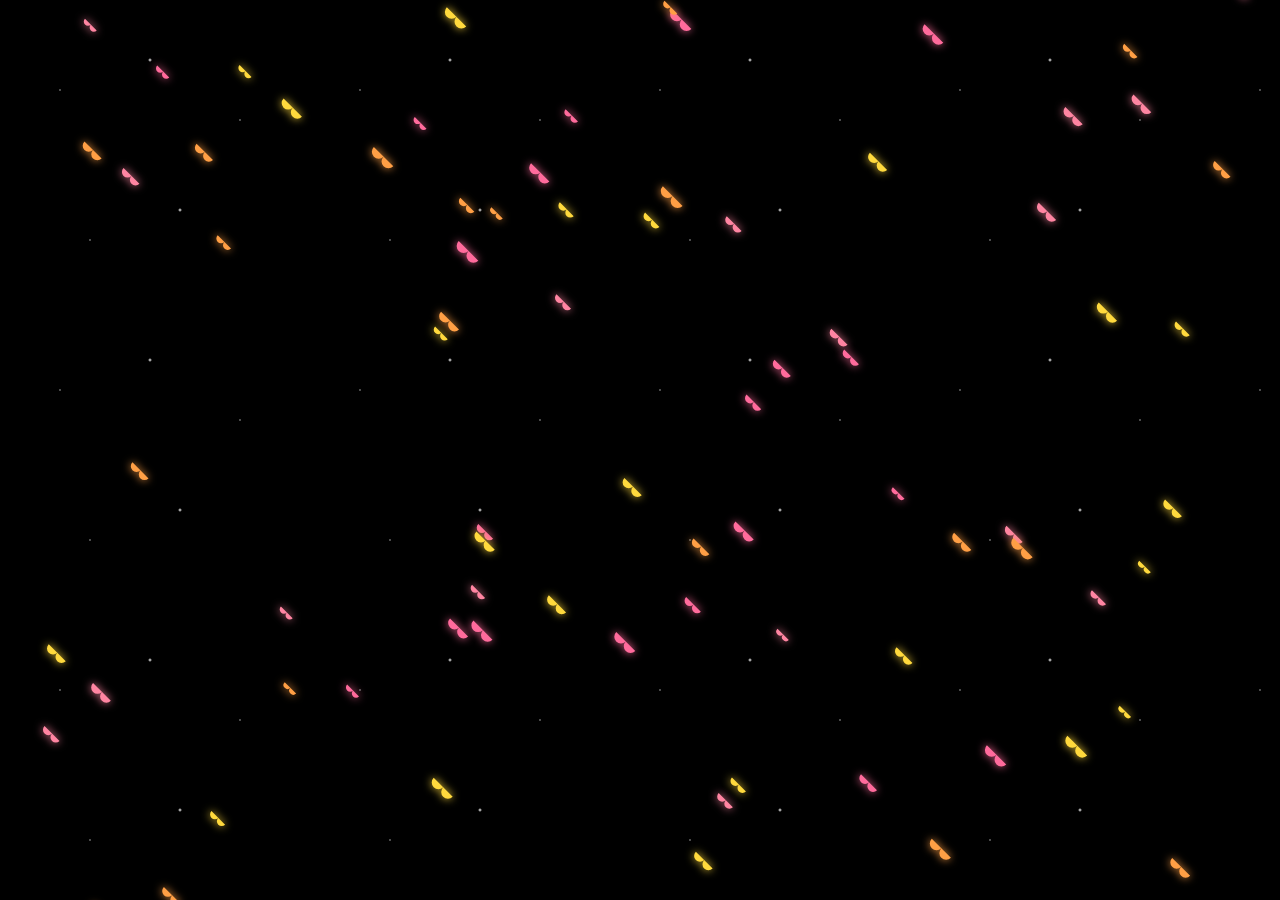
<file: Index.html>
<!DOCTYPE html>
<html lang="en">
<head>
<meta charset="UTF-8">
<title>For Vidhi 💖</title>

<link rel="stylesheet" href="style.css">

</head>
<body>

<!-- Music -->
<audio id="music" src="music.mp3" loop></audio>

<!-- Stars -->
<div class="stars"></div>

<!-- Hearts Canvas -->
<canvas id="bg"></canvas>

<!-- Intro Box -->
<div id="intro">

  <h1 id="name">VIDHI</h1>

  <p id="subtitle"></p>

  <div id="heartBtn">
    ❤️
  </div>

  <p id="clickText">Click Here, Birthday Girl ✨</p>

</div>

<script src="script.js"></script>
</body>
</html>
</file>
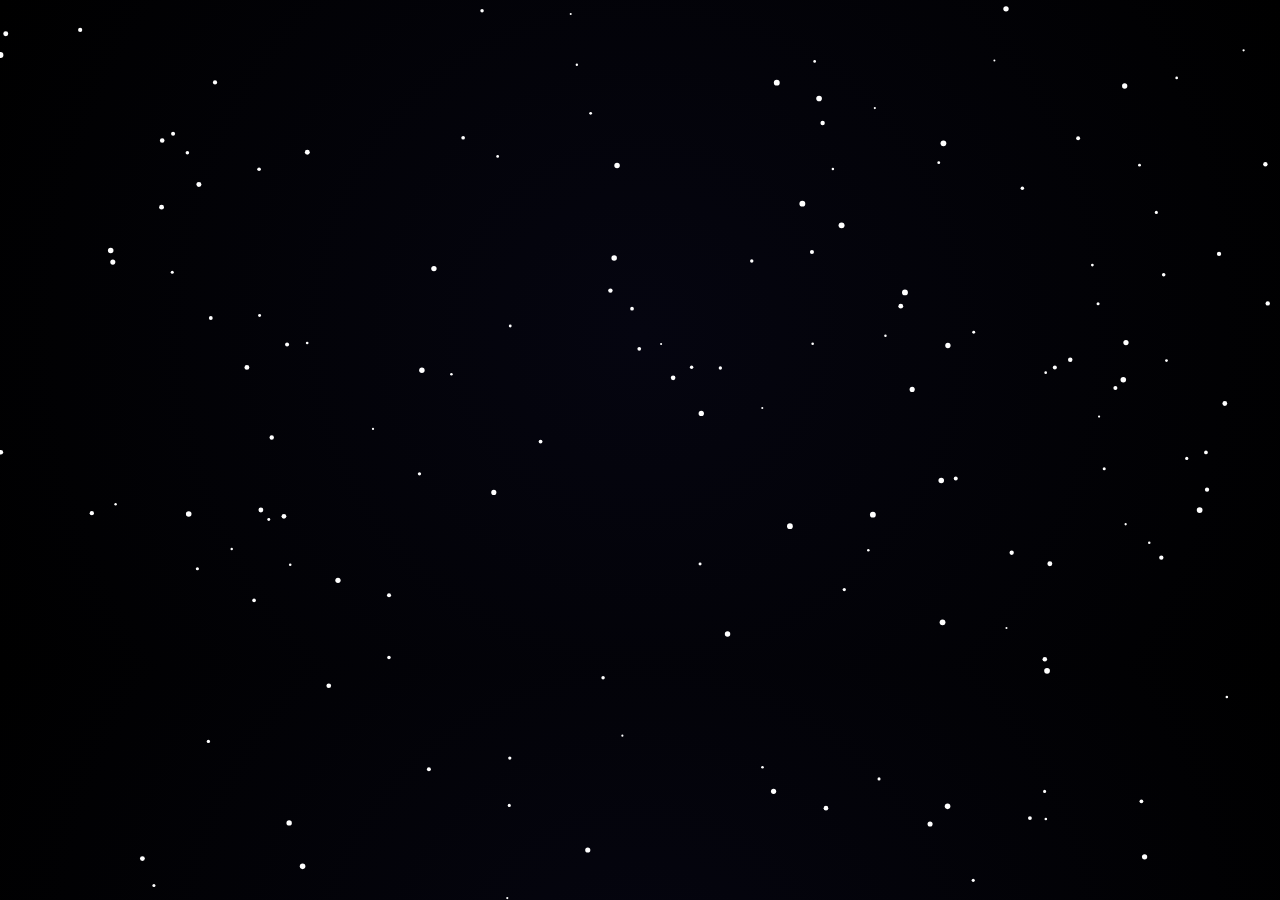
<file: page2.html>
<!DOCTYPE html>
<html lang="en">
<head>
  <meta charset="UTF-8">
  <title>For Vidhi ✨</title>
  <link rel="stylesheet" href="page2.css">
</head>

<body>

  <!-- Stars -->
  <canvas id="stars"></canvas>

  <!-- Music -->
  <audio id="music" src="music.mp3" loop></audio>

  <!-- Main -->
  <div id="main">
    <h1>✨ For Vidhi ✨</h1>

    <div id="slideshow" class="card">
      <img id="slide" src="photos/pic1.jpg">
      <p id="caption"></p>
    </div>
  </div>

  <!-- Final Screen -->
  <div id="finalScreen">
    <h2 id="finalMessage"></h2>
    <button id="replayBtn">🔁 Watch Again</button>
  </div>

  <script src="page2.js"></script>
</body>
</html>
</file>
<file: page2.css>
body {
  margin: 0;
  background: radial-gradient(circle, #050510, #000);
  color: #ffd700;
  font-family: Georgia, serif;
  overflow: hidden;
  text-align: center;
}

#stars {
  position: fixed;
  inset: 0;
  z-index: 0;
}

#main {
  position: relative;
  z-index: 2;
  margin-top: 40px;
  opacity: 0;
  animation: fadeIn 2s forwards;
}

@keyframes fadeIn {
  to { opacity: 1; }
}

h1 {
  font-size: 42px;
  text-shadow: 0 0 20px gold;
}

.card {
  width: 320px;
  margin: 30px auto;
  padding: 15px;
  border-radius: 25px;
  background: rgba(0,0,0,0.7);
  border: 3px solid gold;
  box-shadow: 0 0 40px gold;
}

#slide {
  width: 100%;
  border-radius: 20px;
  transition: opacity 0.8s ease, transform 0.4s ease;
}

.fade {
  opacity: 0;
}

#caption {
  margin-top: 15px;
  font-size: 18px;
  color: #ffebaa;
  min-height: 24px;
}

#finalScreen {
  position: fixed;
  inset: 0;
  background: radial-gradient(circle, #050510, #000);
  display: flex;
  flex-direction: column;
  justify-content: center;
  align-items: center;
  opacity: 0;
  pointer-events: none;
  transition: opacity 2s;
  z-index: 5;
}

#finalScreen.show {
  opacity: 1;
  pointer-events: all;
}

#finalMessage {
  font-size: 26px;
  text-shadow: 0 0 25px gold;
}

#replayBtn {
  margin-top: 40px;
  padding: 12px 25px;
  border-radius: 25px;
  border: none;
  background: linear-gradient(45deg, pink, gold);
  cursor: pointer;
}
.zoom {
  transform: scale(1.05);
}
</file>
<file: style.css>
/* Reset */

body{
  margin:0;
  background:black;
  overflow:hidden;
  font-family:'Segoe UI',sans-serif;
  color:white;
}

/* Stars Background */

.stars{
  position:fixed;
  inset:0;
  background:
    radial-gradient(1px 1px at 20% 30%, white, transparent),
    radial-gradient(1px 1px at 80% 40%, white, transparent),
    radial-gradient(2px 2px at 60% 70%, white, transparent),
    radial-gradient(1px 1px at 30% 80%, white, transparent),
    radial-gradient(2px 2px at 50% 20%, white, transparent);
  background-size:300px 300px;
  animation:twinkle 4s infinite alternate;
  z-index:-2;
}

@keyframes twinkle{
  from{opacity:.4;}
  to{opacity:1;}
}

/* Canvas */

#bg{
  position:absolute;
  inset:0;
  z-index:-1;
}

/* Intro Box */

#intro{
  width:100vw;
  height:100vh;

  display:flex;
  flex-direction:column;
  justify-content:center;
  align-items:center;

  text-align:center;
}

/* Name */

#name{
  font-size:90px;
  letter-spacing:18px;
  color:gold;

  text-shadow:
    0 0 15px gold,
    0 0 30px orange,
    0 0 60px red;

  opacity:0;
  animation:fadeIn 2s forwards;
  animation-delay:1s;
}

/* Subtitle */

#subtitle{
  margin-top:15px;
  font-size:22px;
  color:#ccc;
  min-height:30px;
}

/* Heart Button */

#heartBtn{
  margin-top:40px;
  font-size:70px;
  cursor:pointer;

  opacity:0;
  animation:pulse 1.5s infinite;
  animation-delay:4s;
  animation-fill-mode:forwards;

  filter:drop-shadow(0 0 20px hotpink);
}

/* Click Text */

#clickText{
  margin-top:10px;
  font-size:18px;
  color:pink;
  opacity:0;
  transition:1s;
}

/* Animations */

@keyframes fadeIn{
  to{opacity:1;}
}

@keyframes pulse{
  0%{transform:scale(1);}
  50%{transform:scale(1.2);}
  100%{transform:scale(1);}
}

/* Show Button */

.show{
  opacity:1 !important;
}

/* Fade Out */

.fade{
  opacity:0;
  transition:2s;
}

/* Hide Audio */

audio{display:none;}
/* MOBILE FIX */
@media (max-width: 768px) {

  body {
    overflow-x: hidden;
  }

  h1 {
    font-size: 28px !important;
  }

  p {
    font-size: 16px !important;
  }

 /* PHOTO FRAME FIX */

.slideshow {
  width: 90%;
  max-width: 500px;
  margin: 20px auto;
}

.slideshow img {
  width: 100%;
  height: auto;
  border-radius: 15px;
}

/* Mobile specific */
@media (max-width: 768px) {
  .slideshow {
    width: 95%;
  }

  button {
    width: 80%;
  }

}
</file>
